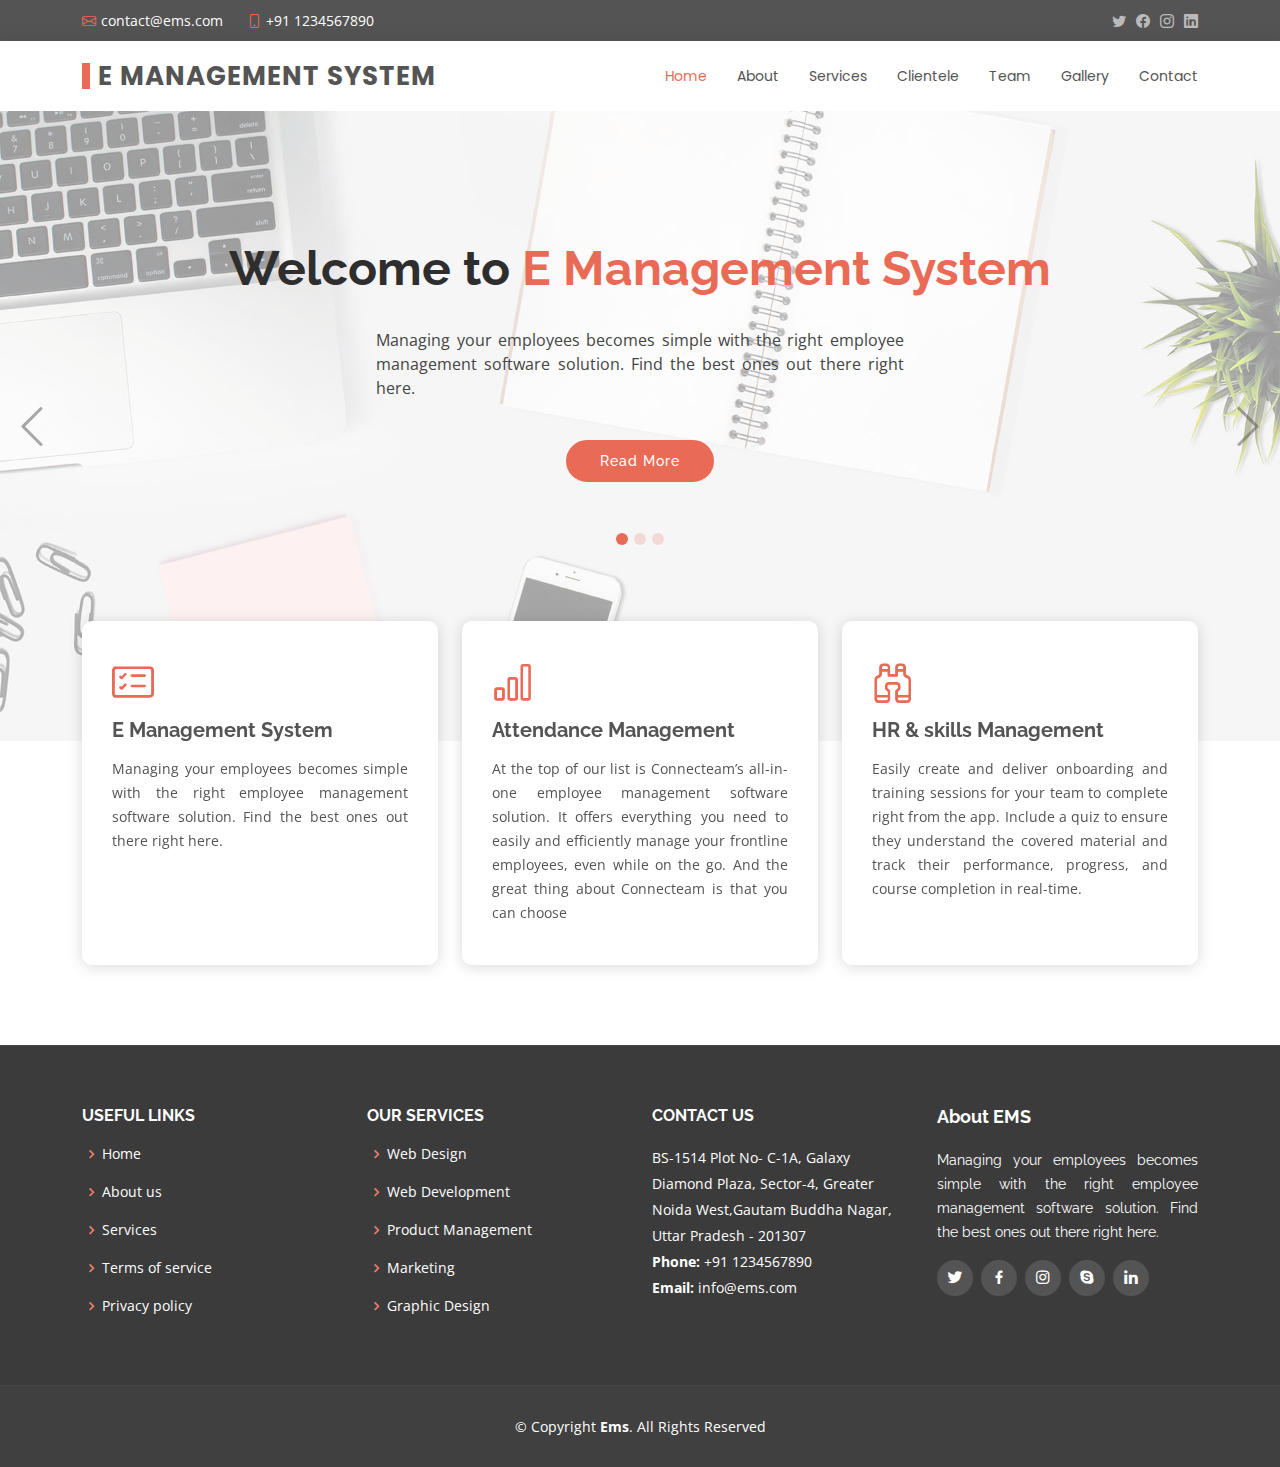
<file: EMS/index.html>
<!DOCTYPE html>
<html lang="en">

<head>
  <meta charset="utf-8">
  <meta content="width=device-width, initial-scale=1.0" name="viewport">

  <title>Employee Management System</title>
  <meta content="" name="description">
  <meta content="" name="keywords">

  <!-- Favicons -->
  <link href="assets/img/favicon.png" rel="icon">
  <link href="assets/img/apple-touch-icon.png" rel="apple-touch-icon">

  <!-- Google Fonts -->
  <link href="https://fonts.googleapis.com/css?family=Open+Sans:300,300i,400,400i,600,600i,700,700i|Raleway:300,300i,400,400i,500,500i,600,600i,700,700i|Poppins:300,300i,400,400i,500,500i,600,600i,700,700i" rel="stylesheet">

  <!-- Vendor CSS Files -->
  <link href="assets/vendor/animate.css/animate.min.css" rel="stylesheet">
  <link href="assets/vendor/bootstrap/css/bootstrap.min.css" rel="stylesheet">
  <link href="assets/vendor/bootstrap-icons/bootstrap-icons.css" rel="stylesheet">
  <link href="assets/vendor/boxicons/css/boxicons.min.css" rel="stylesheet">
  <link href="assets/vendor/glightbox/css/glightbox.min.css" rel="stylesheet">
  <link href="assets/vendor/swiper/swiper-bundle.min.css" rel="stylesheet">

  <!-- Template Main CSS File -->
  <link href="assets/css/style.css" rel="stylesheet">

</head>

<body>

  <!-- ======= Top Bar ======= -->
  <section id="topbar" class="d-flex align-items-center">
    <div class="container d-flex justify-content-center justify-content-md-between">
      <div class="contact-info d-flex align-items-center">
        <i class="bi bi-envelope d-flex align-items-center"><a href="mailto:contact@example.com">contact@ems.com</a></i>
        <i class="bi bi-phone d-flex align-items-center ms-4"><span>+91 1234567890</span></i>
      </div>
      <div class="social-links d-none d-md-flex align-items-center">
        <a href="#" class="twitter"><i class="bi bi-twitter"></i></a>
        <a href="#" class="facebook"><i class="bi bi-facebook"></i></a>
        <a href="#" class="instagram"><i class="bi bi-instagram"></i></a>
        <a href="#" class="linkedin"><i class="bi bi-linkedin"></i></i></a>
      </div>
    </div>
  </section>

  <!-- ======= Header ======= -->
  <header id="header" class="d-flex align-items-center">
    <div class="container d-flex justify-content-between align-items-center">

      <div class="logo">
        <h1><a href="index.html">E Management System</a></h1>
        <!-- Uncomment below if you prefer to use an image logo -->
        <!-- <a href="index.html"><img src="assets/img/logo.png" alt="" class="img-fluid"></a>-->
      </div>

      <nav id="navbar" class="navbar">
        <ul>
          <li><a class="active" href="index.html">Home</a></li>
          <li><a href="#">About</a></li>
          <li><a href="#">Services</a></li>
          <li><a href="#">Clientele</a></li>
          <li><a href="#">Team</a></li>
          <li><a href="#">Gallery</a></li>
                 
          <li><a href="#">Contact</a></li>
        </ul>
        <i class="bi bi-list mobile-nav-toggle"></i>
      </nav><!-- .navbar -->

    </div>
  </header><!-- End Header -->

  <!-- ======= Hero Section ======= -->
  <section id="hero">
    <div class="hero-container">
      <div id="heroCarousel" data-bs-interval="5000" class="carousel slide carousel-fade" data-bs-ride="carousel">

        <ol class="carousel-indicators" id="hero-carousel-indicators"></ol>

        <div class="carousel-inner" role="listbox">

          <!-- Slide 1 -->
          <div class="carousel-item active" style="background-image: url(assets/img/slide/slide-1.jpg)">
            <div class="carousel-container">
              <div class="carousel-content">
                <h2 class="animate__animated animate__fadeInDown">Welcome to <span>E Management System</span></h2>
                <p class="animate__animated animate__fadeInUp">Managing your employees becomes simple with the right employee management software solution. Find the best ones out there right here.</p>
                <a href="" class="btn-get-started animate__animated animate__fadeInUp">Read More</a>
              </div>
            </div>
          </div>

          <!-- Slide 2 -->
          <div class="carousel-item" style="background-image: url(assets/img/slide/slide-2.jpg)">
            <div class="carousel-container">
              <div class="carousel-content">
                <h2 class="animate__animated fanimate__adeInDown">Time & attendance  <span>Management</span></h2>
                <p class="animate__animated animate__fadeInUp">At the top of our list is Connecteam’s all-in-one employee management software solution. It offers everything you need to easily and efficiently manage your frontline employees, even while on the go. And the great thing about Connecteam is that you can choose and pay only for the feature set(s) you need, which are grouped into three hubs</p>
                <a href="" class="btn-get-started animate__animated animate__fadeInUp">Read More</a>
              </div>
            </div>
          </div>

          <!-- Slide 3 -->
          <div class="carousel-item" style="background-image: url(assets/img/slide/slide-3.jpg)">
            <div class="carousel-container">
              <div class="carousel-content">
                <h2 class="animate__animated animate__fadeInDown">HR & skills  <span>Management</span></h2>
                <p class="animate__animated animate__fadeInUp">Easily create and deliver onboarding and training sessions for your team to complete right from the app. Include a quiz to ensure they understand the covered material and track their performance, progress, and course completion in real-time.</p>
                <a href="" class="btn-get-started animate__animated animate__fadeInUp">Read More</a>
              </div>
            </div>
          </div>

        </div>

        <a class="carousel-control-prev" href="#heroCarousel" role="button" data-bs-slide="prev">
          <span class="carousel-control-prev-icon bi bi-chevron-left" aria-hidden="true"></span>
        </a>

        <a class="carousel-control-next" href="#heroCarousel" role="button" data-bs-slide="next">
          <span class="carousel-control-next-icon bi bi-chevron-right" aria-hidden="true"></span>
        </a>

      </div>
    </div>
  </section><!-- End Hero -->

  <main id="main">

    <!-- ======= Featured Section ======= -->
    <section id="featured" class="featured">
      <div class="container">

        <div class="row">
          <div class="col-lg-4">
            <div class="icon-box">
              <i class="bi bi-card-checklist"></i>
              <h3><a href="">E Management System</a></h3>
              <p>Managing your employees becomes simple with the right employee management software solution. Find the best ones out there right here.</p>
            </div>
          </div>
          <div class="col-lg-4 mt-4 mt-lg-0">
            <div class="icon-box">
              <i class="bi bi-bar-chart"></i>
              <h3><a href="">Attendance Management</a></h3>
              <p>At the top of our list is Connecteam’s all-in-one employee management software solution. It offers everything you need to easily and efficiently manage your frontline employees, even while on the go. And the great thing about Connecteam is that you can choose </p>
            </div>
          </div>
          <div class="col-lg-4 mt-4 mt-lg-0">
            <div class="icon-box">
              <i class="bi bi-binoculars"></i>
              <h3><a href="">HR & skills Management</a></h3>
              <p>Easily create and deliver onboarding and training sessions for your team to complete right from the app. Include a quiz to ensure they understand the covered material and track their performance, progress, and course completion in real-time.</p>
            </div>
          </div>
        </div>

      </div>
    </section><!-- End Featured Section -->

    

  <!-- ======= Footer ======= -->
  <footer id="footer">
    <div class="footer-top">
      <div class="container">
        <div class="row">

          <div class="col-lg-3 col-md-6 footer-links">
            <h4>Useful Links</h4>
            <ul>
              <li><i class="bx bx-chevron-right"></i> <a href="#">Home</a></li>
              <li><i class="bx bx-chevron-right"></i> <a href="#">About us</a></li>
              <li><i class="bx bx-chevron-right"></i> <a href="#">Services</a></li>
              <li><i class="bx bx-chevron-right"></i> <a href="#">Terms of service</a></li>
              <li><i class="bx bx-chevron-right"></i> <a href="#">Privacy policy</a></li>
            </ul>
          </div>

          <div class="col-lg-3 col-md-6 footer-links">
            <h4>Our Services</h4>
            <ul>
              <li><i class="bx bx-chevron-right"></i> <a href="#">Web Design</a></li>
              <li><i class="bx bx-chevron-right"></i> <a href="#">Web Development</a></li>
              <li><i class="bx bx-chevron-right"></i> <a href="#">Product Management</a></li>
              <li><i class="bx bx-chevron-right"></i> <a href="#">Marketing</a></li>
              <li><i class="bx bx-chevron-right"></i> <a href="#">Graphic Design</a></li>
            </ul>
          </div>

          <div class="col-lg-3 col-md-6 footer-contact">
            <h4>Contact Us</h4>
            <p>
             BS-1514 Plot No- C-1A, Galaxy <br>Diamond Plaza, Sector-4, Greater  <br> Noida West,Gautam Buddha Nagar, <br> Uttar Pradesh - 201307<br>
              <strong>Phone:</strong> +91 1234567890<br>
              <strong>Email:</strong> info@ems.com<br>
            </p>

          </div>

          <div class="col-lg-3 col-md-6 footer-info">
            <h3>About EMS</h3>
            <p>Managing your employees becomes simple with the right employee management software solution. Find the best ones out there right here.</p>
            <div class="social-links mt-3">
              <a href="#" class="twitter"><i class="bx bxl-twitter"></i></a>
              <a href="#" class="facebook"><i class="bx bxl-facebook"></i></a>
              <a href="#" class="instagram"><i class="bx bxl-instagram"></i></a>
              <a href="#" class="google-plus"><i class="bx bxl-skype"></i></a>
              <a href="#" class="linkedin"><i class="bx bxl-linkedin"></i></a>
            </div>
          </div>

        </div>
      </div>
    </div>

    <div class="container">
      <div class="copyright">
        &copy; Copyright <strong><span>Ems</span></strong>. All Rights Reserved
      </div>
     
    </div>
  </footer><!-- End Footer -->

  <a href="#" class="back-to-top d-flex align-items-center justify-content-center"><i class="bi bi-arrow-up-short"></i></a>

  <!-- Vendor JS Files -->
  <script src="assets/vendor/purecounter/purecounter_vanilla.js"></script>
  <script src="assets/vendor/bootstrap/js/bootstrap.bundle.min.js"></script>
  <script src="assets/vendor/glightbox/js/glightbox.min.js"></script>
  <script src="assets/vendor/isotope-layout/isotope.pkgd.min.js"></script>
  <script src="assets/vendor/swiper/swiper-bundle.min.js"></script>
  <script src="assets/vendor/waypoints/noframework.waypoints.js"></script>
  <script src="assets/vendor/php-email-form/validate.js"></script>

  <!-- Template Main JS File -->
  <script src="assets/js/main.js"></script>

</body>

</html>
</file>
<file: EMS/assets/css/style.css>
body {
  font-family: "Open Sans", sans-serif;
  color: #444444;
}

a {
  color: #e96b56;
  text-decoration: none;
}

a:hover {
  color: #e6573f;
  text-decoration: none;
}

h1,
h2,
h3,
h4,
h5,
h6 {
  font-family: "Raleway", sans-serif;
}

/*--------------------------------------------------------------
# Back to top button
--------------------------------------------------------------*/
.back-to-top {
  position: fixed;
  visibility: hidden;
  opacity: 0;
  right: 15px;
  bottom: 15px;
  z-index: 996;
  background: #e96b56;
  width: 40px;
  height: 40px;
  border-radius: 4px;
  transition: all 0.4s;
}

.back-to-top i {
  font-size: 28px;
  color: #fff;
  line-height: 0;
}

.back-to-top:hover {
  background: #ee8b7a;
  color: #fff;
}

.back-to-top.active {
  visibility: visible;
  opacity: 1;
}

/*--------------------------------------------------------------
# Top Bar
--------------------------------------------------------------*/
#topbar {
  background: #545454;
  padding: 10px 0;
  font-size: 14px;
}

#topbar .contact-info i {
  font-style: normal;
  color: #e96b56;
}

#topbar .contact-info i a,
#topbar .contact-info i span {
  padding-left: 5px;
  color: #fff;
}

#topbar .contact-info i a {
  line-height: 0;
  transition: 0.3s;
}

#topbar .contact-info i a:hover {
  color: #e96b56;
}

#topbar .social-links a {
  color: #bababa;
  line-height: 0;
  transition: 0.3s;
  margin-left: 10px;
}

#topbar .social-links a:hover {
  color: white;
}

/*--------------------------------------------------------------
# Header
--------------------------------------------------------------*/
#header {
  height: 70px;
  transition: all 0.5s;
  z-index: 997;
  transition: all 0.5s;
  background: #fff;
  box-shadow: 0px 0px 20px 0px rgba(0, 0, 0, 0.1);
}

#header .logo h1 {
  font-size: 26px;
  padding: 0 0 0 8px;
  margin: 11px 0;
  line-height: 1;
  font-weight: 700;
  letter-spacing: 1px;
  text-transform: uppercase;
  font-family: "Poppins", sans-serif;
  border-left: 8px solid #e96b56;
}

#header .logo h1 a,
#header .logo h1 a:hover {
  color: #545454;
  text-decoration: none;
}

#header .logo img {
  padding: 0;
  margin: 0;
  max-height: 40px;
}

.scrolled-offset {
  margin-top: 70px;
}

/*--------------------------------------------------------------
# Navigation Menu
--------------------------------------------------------------*/
/**
* Desktop Navigation 
*/
.navbar {
  padding: 0;
}

.navbar ul {
  margin: 0;
  padding: 0;
  display: flex;
  list-style: none;
  align-items: center;
}

.navbar li {
  position: relative;
}

.navbar a,
.navbar a:focus {
  display: flex;
  align-items: center;
  justify-content: space-between;
  padding: 10px 0 10px 30px;
  font-family: "Poppins", sans-serif;
  font-size: 14px;
  color: #545454;
  white-space: nowrap;
  transition: 0.3s;
}

.navbar a i,
.navbar a:focus i {
  font-size: 12px;
  line-height: 0;
  margin-left: 5px;
}

.navbar a:hover,
.navbar .active,
.navbar .active:focus,
.navbar li:hover>a {
  color: #e96b56;
}

.navbar .getstarted,
.navbar .getstarted:focus {
  background: #e96b56;
  padding: 8px 20px;
  margin-left: 30px;
  border-radius: 4px;
  color: #fff;
}

.navbar .getstarted:hover,
.navbar .getstarted:focus:hover {
  color: #fff;
  background: #ec7f6d;
}

.navbar .dropdown ul {
  display: block;
  position: absolute;
  left: 24px;
  top: calc(100% + 30px);
  margin: 0;
  padding: 10px 0;
  z-index: 99;
  opacity: 0;
  visibility: hidden;
  background: #fff;
  box-shadow: 0px 0px 30px rgba(127, 137, 161, 0.25);
  transition: 0.3s;
}

.navbar .dropdown ul li {
  min-width: 200px;
}

.navbar .dropdown ul a {
  padding: 10px 20px;
  font-size: 14px;
  text-transform: none;
  color: #545454;
}

.navbar .dropdown ul a i {
  font-size: 12px;
}

.navbar .dropdown ul a:hover,
.navbar .dropdown ul .active:hover,
.navbar .dropdown ul li:hover>a {
  color: #e96b56;
}

.navbar .dropdown:hover>ul {
  opacity: 1;
  top: 100%;
  visibility: visible;
}

.navbar .dropdown .dropdown ul {
  top: 0;
  left: calc(100% - 30px);
  visibility: hidden;
}

.navbar .dropdown .dropdown:hover>ul {
  opacity: 1;
  top: 0;
  left: 100%;
  visibility: visible;
}

@media (max-width: 1366px) {
  .navbar .dropdown .dropdown ul {
    left: -90%;
  }

  .navbar .dropdown .dropdown:hover>ul {
    left: -100%;
  }
}

/**
* Mobile Navigation 
*/
.mobile-nav-toggle {
  color: #545454;
  font-size: 28px;
  cursor: pointer;
  display: none;
  line-height: 0;
  transition: 0.5s;
}

.mobile-nav-toggle.bi-x {
  color: #fff;
}

@media (max-width: 991px) {
  .mobile-nav-toggle {
    display: block;
  }

  .navbar ul {
    display: none;
  }
}

.navbar-mobile {
  position: fixed;
  overflow: hidden;
  top: 0;
  right: 0;
  left: 0;
  bottom: 0;
  background: rgba(59, 59, 59, 0.9);
  transition: 0.3s;
  z-index: 999;
}

.navbar-mobile .mobile-nav-toggle {
  position: absolute;
  top: 15px;
  right: 15px;
}

.navbar-mobile ul {
  display: block;
  position: absolute;
  top: 55px;
  right: 15px;
  bottom: 15px;
  left: 15px;
  padding: 10px 0;
  background-color: #fff;
  overflow-y: auto;
  transition: 0.3s;
}

.navbar-mobile a,
.navbar-mobile a:focus {
  padding: 10px 20px;
  font-size: 15px;
  color: #545454;
}

.navbar-mobile a:hover,
.navbar-mobile .active,
.navbar-mobile li:hover>a {
  color: #e96b56;
}

.navbar-mobile .getstarted,
.navbar-mobile .getstarted:focus {
  margin: 15px;
}

.navbar-mobile .dropdown ul {
  position: static;
  display: none;
  margin: 10px 20px;
  padding: 10px 0;
  z-index: 99;
  opacity: 1;
  visibility: visible;
  background: #fff;
  box-shadow: 0px 0px 30px rgba(127, 137, 161, 0.25);
}

.navbar-mobile .dropdown ul li {
  min-width: 200px;
}

.navbar-mobile .dropdown ul a {
  padding: 10px 20px;
}

.navbar-mobile .dropdown ul a i {
  font-size: 12px;
}

.navbar-mobile .dropdown ul a:hover,
.navbar-mobile .dropdown ul .active:hover,
.navbar-mobile .dropdown ul li:hover>a {
  color: #e96b56;
}

.navbar-mobile .dropdown>.dropdown-active {
  display: block;
}

/*--------------------------------------------------------------
# Hero Section
--------------------------------------------------------------*/
#hero {
  width: 100%;
  height: 70vh;
  background-color: rgba(59, 59, 59, 0.8);
  overflow: hidden;
  padding: 0;
  margin-bottom: -120px;
  position: relative;
  z-index: 1;
}

#hero .carousel-item {
  width: 100%;
  height: 70vh;
  background-size: cover;
  background-position: center;
  background-repeat: no-repeat;
  background-position: center center;
}

#hero .carousel-item::before {
  content: "";
  background-color: rgba(255, 255, 255, 0.6);
  position: absolute;
  top: 0;
  right: 0;
  left: 0;
  bottom: 0;
}

#hero .carousel-container {
  display: flex;
  justify-content: center;
  align-items: center;
  position: absolute;
  bottom: 0;
  top: 0;
  left: 0;
  right: 0;
  padding-bottom: 120px;
}

#hero .carousel-content {
  text-align: center;
}

#hero h2 {
  color: #2e2e2e;
  margin-bottom: 30px;
  font-size: 48px;
  font-weight: 700;
}

#hero h2 span {
  color: #e96b56;
}

#hero p {
  width: 80%;
  -webkit-animation-delay: 0.4s;
  animation-delay: 0.4s;
  margin: 0 auto 30px auto;
  color: arken(#545454, 15);
}

#hero .carousel-inner .carousel-item {
  transition-property: opacity;
  background-position: center top;
}

#hero .carousel-inner .carousel-item,
#hero .carousel-inner .active.carousel-item-start,
#hero .carousel-inner .active.carousel-item-end {
  opacity: 0;
}

#hero .carousel-inner .active,
#hero .carousel-inner .carousel-item-next.carousel-item-start,
#hero .carousel-inner .carousel-item-prev.carousel-item-end {
  opacity: 1;
  transition: 0.5s;
}

#hero .carousel-inner .carousel-item-next,
#hero .carousel-inner .carousel-item-prev,
#hero .carousel-inner .active.carousel-item-start,
#hero .carousel-inner .active.carousel-item-end {
  left: 0;
  transform: translate3d(0, 0, 0);
}

#hero .carousel-control-prev,
#hero .carousel-control-next {
  width: 10%;
}

#hero .carousel-control-next-icon,
#hero .carousel-control-prev-icon {
  background: none;
  font-size: 48px;
  line-height: 1;
  width: auto;
  height: auto;
  color: #545454;
}

#hero .carousel-indicators li {
  cursor: pointer;
  background: #e96b56;
  overflow: hidden;
  border: 0;
  width: 12px;
  height: 12px;
  border-radius: 50px;
  margin-bottom: 180px;
  opacity: 0.2;
}

#hero .carousel-indicators li.active {
  opacity: 1;
}

#hero .btn-get-started {
  font-family: "Raleway", sans-serif;
  font-weight: 500;
  font-size: 14px;
  letter-spacing: 1px;
  display: inline-block;
  padding: 12px 32px;
  border-radius: 50px;
  transition: 0.5s;
  line-height: 1;
  margin: 10px;
  color: #fff;
  -webkit-animation-delay: 0.8s;
  animation-delay: 0.8s;
  border: 2px solid #e96b56;
  background: #e96b56;
}

#hero .btn-get-started:hover {
  background: transparent;
  color: #e96b56;
  text-decoration: none;
}

@media (max-height: 768px),
(max-width: 1200px) {
  #hero {
    margin-bottom: 60px;
  }

  #hero .carousel-container {
    padding-bottom: 0;
  }

  #hero .carousel-indicators li {
    margin-bottom: 0;
  }
}

@media (max-width: 768px) {
  #hero {
    height: 90vh;
  }

  #hero .carousel-item {
    height: 90vh;
  }
}

@media (min-width: 1024px) {
  #hero p {
    width: 50%;
	text-align: justify;
  }

  #hero .carousel-control-prev,
  #hero .carousel-control-next {
    width: 5%;
  }
}

/*--------------------------------------------------------------
# Sections General
--------------------------------------------------------------*/
section {
  padding: 0 0 80px 0;
}

.section-bg {
  background-color: white;
}

.section-title {
  text-align: center;
  padding-bottom: 30px;
}

.section-title h2 {
  font-size: 28px;
  font-weight: 600;
  margin-bottom: 20px;
  padding-bottom: 20px;
  position: relative;
  font-family: "Poppins", sans-serif;
}

.section-title h2::after {
  content: "";
  position: absolute;
  display: block;
  width: 50px;
  height: 3px;
  background: #e96b56;
  bottom: 0;
  left: calc(50% - 25px);
}

.section-title p {
  margin-bottom: 0;
}


/*--------------------------------------------------------------
# Featured
--------------------------------------------------------------*/
.featured {
  position: relative;
  z-index: 2;
}

.featured .icon-box {
  padding: 40px 30px;
  box-shadow: 0px 2px 15px rgba(0, 0, 0, 0.15);
  border-radius: 10px;
  background: #fff;
  transition: all ease-in-out 0.3s;
  height: 100%;
}

.featured .icon-box i {
  color: #e96b56;
  font-size: 42px;
  margin-bottom: 15px;
  display: block;
  line-height: 0;
}

.featured .icon-box h3 {
  font-weight: 700;
  margin-bottom: 15px;
  font-size: 20px;
}

.featured .icon-box h3 a {
  color: #545454;
  transition: 0.3s;
}

.featured .icon-box p {
  color: #545454;
  line-height: 24px;
  font-size: 14px;
  margin-bottom: 0;
  text-align:justify;
}

.featured .icon-box:hover {
  background: #e96b56;
}

.featured .icon-box:hover i,
.featured .icon-box:hover h3 a,
.featured .icon-box:hover p {
  color: #fff;
}







/*--------------------------------------------------------------
# Testimonials
--------------------------------------------------------------*/
.testimonials .testimonials-carousel,
.testimonials .testimonials-slider {
  overflow: hidden;
}

.testimonials .testimonial-item {
  box-sizing: content-box;
  padding: 40px;
  box-shadow: 0px 2px 12px rgba(0, 0, 0, 0.08);
  position: relative;
  background: #fff;
}

.testimonials .testimonial-item .testimonial-img {
  width: 90px;
  border-radius: 50px;
  border: 6px solid #fff;
  float: left;
  margin: 0 10px 0 0;
}

.testimonials .testimonial-item h3 {
  font-size: 18px;
  font-weight: bold;
  margin: 10px 0 5px 0;
  color: #111;
}

.testimonials .testimonial-item h4 {
  font-size: 14px;
  color: #999;
  margin: 0;
}

.testimonials .testimonial-item .quote-icon-left,
.testimonials .testimonial-item .quote-icon-right {
  color: white;
  font-size: 26px;
}

.testimonials .testimonial-item .quote-icon-left {
  display: inline-block;
  left: -5px;
  position: relative;
}

.testimonials .testimonial-item .quote-icon-right {
  display: inline-block;
  right: -5px;
  position: relative;
  top: 10px;
}

.testimonials .testimonial-item p {
  font-style: italic;
  margin: 15px 0 0 0;
  padding: 0;
}




/*--------------------------------------------------------------
# Footer
--------------------------------------------------------------*/
#footer {
  background: #404040;
  padding: 0 0 30px 0;
  color: #fff;
  font-size: 14px;
}

#footer .footer-newsletter {
  padding: 50px 0;
  background: #404040;
}

#footer .footer-newsletter h4 {
  font-size: 24px;
  margin: 0 0 20px 0;
  padding: 0;
  line-height: 1;
  font-weight: 600;
}

#footer .footer-newsletter form {
  margin-top: 30px;
  background: #fff;
  padding: 6px 10px;
  position: relative;
  border-radius: 50px;
}

#footer .footer-newsletter form input[type=email] {
  border: 0;
  padding: 8px;
  width: calc(100% - 140px);
}

#footer .footer-newsletter form input[type=submit] {
  position: absolute;
  top: 0;
  right: 0;
  bottom: 0;
  border: 0;
  background: none;
  font-size: 16px;
  padding: 0 30px;
  margin: 3px;
  background: #e96b56;
  color: #fff;
  transition: 0.3s;
  border-radius: 50px;
}

#footer .footer-newsletter form input[type=submit]:hover {
  background: #e6573f;
}

#footer .footer-top {
  background: #3b3b3b;
  border-top: 1px solid #474747;
  border-bottom: 1px solid #474747;
  padding: 60px 0 30px 0;
}

#footer .footer-top .footer-info {
  margin-bottom: 30px;
}

#footer .footer-top .footer-info h3 {
  font-size: 18px;
  margin: 0 0 20px 0;
  padding: 2px 0 2px 0;
  line-height: 1;
  font-weight: 700;
}

#footer .footer-top .footer-info p {
  font-size: 14px;
  line-height: 24px;
  margin-bottom: 0;
  font-family: "Raleway", sans-serif;
  color: #fff;
  text-align: justify;
}

#footer .footer-top .social-links a {
  font-size: 18px;
  display: inline-block;
  background: #545454;
  color: #fff;
  line-height: 1;
  padding: 8px 0;
  margin-right: 4px;
  border-radius: 50%;
  text-align: center;
  width: 36px;
  height: 36px;
  transition: 0.3s;
}

#footer .footer-top .social-links a:hover {
  background: #e96b56;
  color: #fff;
  text-decoration: none;
}

#footer .footer-top h4 {
  font-size: 16px;
  font-weight: bold;
  color: #fff;
  text-transform: uppercase;
  position: relative;
  padding-bottom: 12px;
}

#footer .footer-top .footer-links {
  margin-bottom: 30px;
}

#footer .footer-top .footer-links ul {
  list-style: none;
  padding: 0;
  margin: 0;
}

#footer .footer-top .footer-links ul i {
  padding-right: 2px;
  color: #ec7f6d;
  font-size: 18px;
  line-height: 1;
}

#footer .footer-top .footer-links ul li {
  padding: 10px 0;
  display: flex;
  align-items: center;
}

#footer .footer-top .footer-links ul li:first-child {
  padding-top: 0;
}

#footer .footer-top .footer-links ul a {
  color: #fff;
  transition: 0.3s;
  display: inline-block;
  line-height: 1;
}

#footer .footer-top .footer-links ul a:hover {
  color: #e96b56;
}

#footer .footer-top .footer-contact {
  margin-bottom: 30px;
}

#footer .footer-top .footer-contact p {
  line-height: 26px;
}

#footer .copyright {
  text-align: center;
  padding-top: 30px;
}

#footer .credits {
  padding-top: 10px;
  text-align: center;
  font-size: 13px;
  color: #fff;
}
</file>
